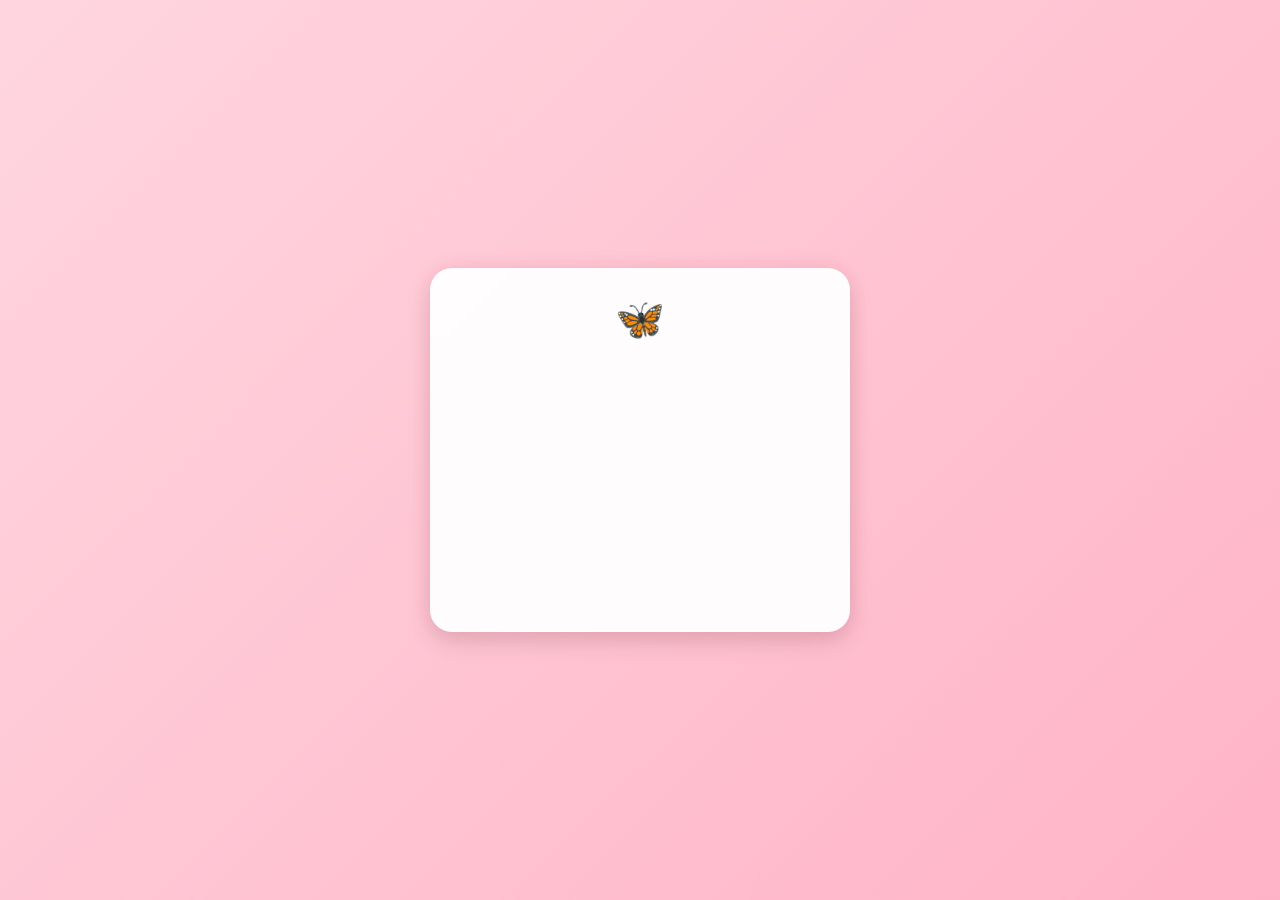
<file: index.html>
<!DOCTYPE html>
<html lang="en">

<head>
    <meta charset="UTF-8">
    <meta name="viewport" content="width=device-width, initial-scale=1.0">
    <title>Ask Her Out 🌹</title>
    <link rel="icon" type="image/png" href="image.png">
    <link rel="stylesheet" href="style.css">
    <link
        href="https://fonts.googleapis.com/css2?family=Playfair+Display:wght@600&family=Poppins:wght@400;500;600&display=swap"
        rel="stylesheet">

</head>

<body>

    <div class="container">
        <div id="gif-loader">
            <div class="heart-loader">🦋</div>
            <p>Asking the universe for permission...</p>
        </div>

        <div class="tenor-gif-embed" data-postid="9431944348187876211" data-share-method="host"
            data-aspect-ratio="0.975904" data-width="100%">
            <a href="https://tenor.com/view/cat-cute-kitten-kitty-pussy-cat-gif-9431944348187876211">
                Cat Cute GIF</a>from <a href="https://tenor.com/search/cat-gifs">
                Cat GIFs</a>
        </div>
        <script type="text/javascript" async src="https://tenor.com/embed.js">
        </script>

        <h1>Hey <span id="name"></span>, will you go out with me? 👀</h1>
        <p>“My heart picked you before my mind ever could, say YES and make this moment ours.”</p>
        <div class="btn">
            <a href="yes.html">Yes</a>
            <a href="no1.html">No</a>
        </div>

    </div>
    <div class="hearts">
        <span>❤️</span><span>💗</span><span>💕</span><span>💖</span><span>💘</span>
        <span>❤️</span><span>💗</span><span>💕</span><span>💖</span><span>💘</span>
    </div>
    <script>
        const name = localStorage.getItem("crushName") || "Love";
        document.getElementById("name").innerText = name;
    </script>
    <script src="script.js"></script>



</body>

</html>
</file>
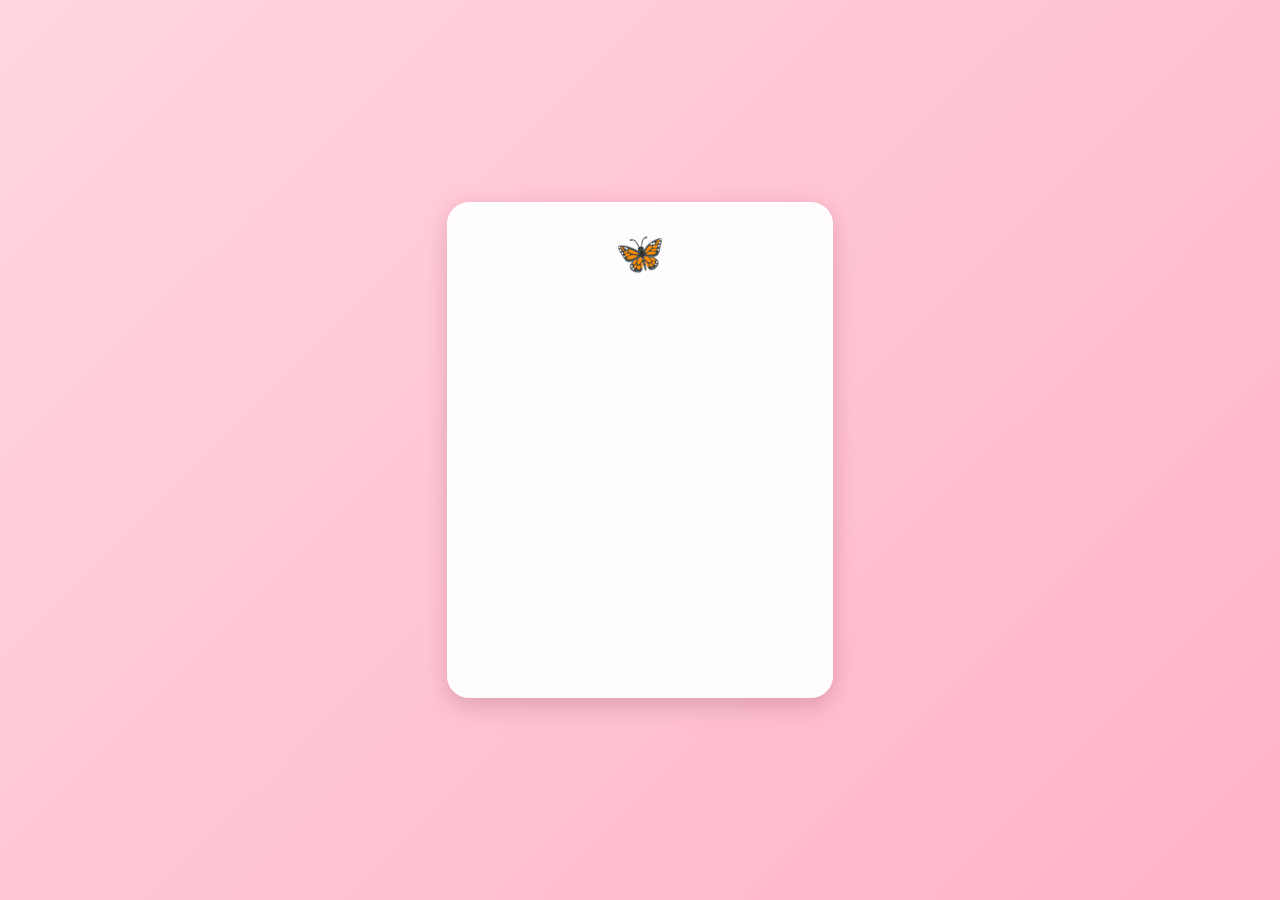
<file: final.html>
<!DOCTYPE html>
<html lang="en">

<head>
    <meta charset="UTF-8">
    <meta name="viewport" content="width=device-width, initial-scale=1.0">
    <title>Valentine Contract 💘</title>
    <link rel="icon" type="image/png" href="image.png">
    <link rel="stylesheet" href="style.css">
    <link
        href="https://fonts.googleapis.com/css2?family=Playfair+Display:wght@600&family=Poppins:wght@400;500;600&display=swap"
        rel="stylesheet">
</head>

<body>

    <div class="container">
        <div id="gif-loader">
            <div class="heart-loader">🦋</div>
            <p>Asking the universe for permission...</p>
        </div>
        <div class="tenor-gif-embed" data-postid="9715780225379444546" data-share-method="host"
            data-aspect-ratio="1.77778" data-width="100%"><a
                href="https://tenor.com/view/impatient-waiting-im-waiting-still-waiting-waiting-for-you-gif-9715780225379444546">
                Impatient Waiting GIF</a>from <a href="https://tenor.com/search/impatient-gifs">Impatient GIFs</a></div>
        <script type="text/javascript" async src="https://tenor.com/embed.js"></script>

        <h1>💘 Agreement For Life..</h1>
        <p>“Legally binding… in my heart 😌”</p>

        <div class="checkboxes">
            <div class="checklist">
                <label class="check-item">
                    <input type="checkbox" class="item">
                    <span class="label-text">Keep smiling at me, Always 😊</span>
                    <span class="heart-pop">💗</span>
                </label>

                <label class="check-item">
                    <input type="checkbox" class="item">
                    <span class="label-text">Trust me with your small moments ☕</span>
                    <span class="heart-pop">💗</span>
                </label>

                <label class="check-item">
                    <input type="checkbox" class="item">
                    <span class="label-text">Talk to me even when you feel quiet 🥹</span>
                    <span class="heart-pop">💗</span>
                </label>

                <label class="check-item">
                    <input type="checkbox" class="item">
                    <span class="label-text">One surprise hug, EVERYDAY 🤗</span>
                    <span class="heart-pop">💗</span>
                </label>

                <label class="check-item">
                    <input type="checkbox" class="item">
                    <span class="label-text">Hold my hand, Forever 🤗</span>
                    <span class="heart-pop">💗</span>
                </label>
            </div>

        </div>


        <div class="btn" style="margin-top:16px;">
            <a href="thankyou.html" id="accept-btn">I ACCEPT 💕</a>
        </div>

        <p id="warning" style="display:none; color:#c1121f; font-weight:600;">
            Nice try… You missed few 😏
        </p>

    </div>

    <div class="hearts">
        <span>❤️</span><span>💗</span><span>💕</span><span>💖</span><span>💘</span>
        <span>❤️</span><span>💗</span><span>💕</span><span>💖</span><span>💘</span>
    </div>

    <script> const checkboxes = document.querySelectorAll(".item"); 
        const acceptBtn = document.getElementById("accept-btn"); 
        const warning = document.getElementById("warning"); 
        acceptBtn.addEventListener("click", function (e) { 
            let allChecked = Array.from(checkboxes).every(cb => cb.checked); 
            if (!allChecked) { 
                e.preventDefault(); 
                warning.style.display = "block"; 
                } 
                }); 
            </script>

    <script src="script.js"></script>

</body>

</body>

</html>
</file>
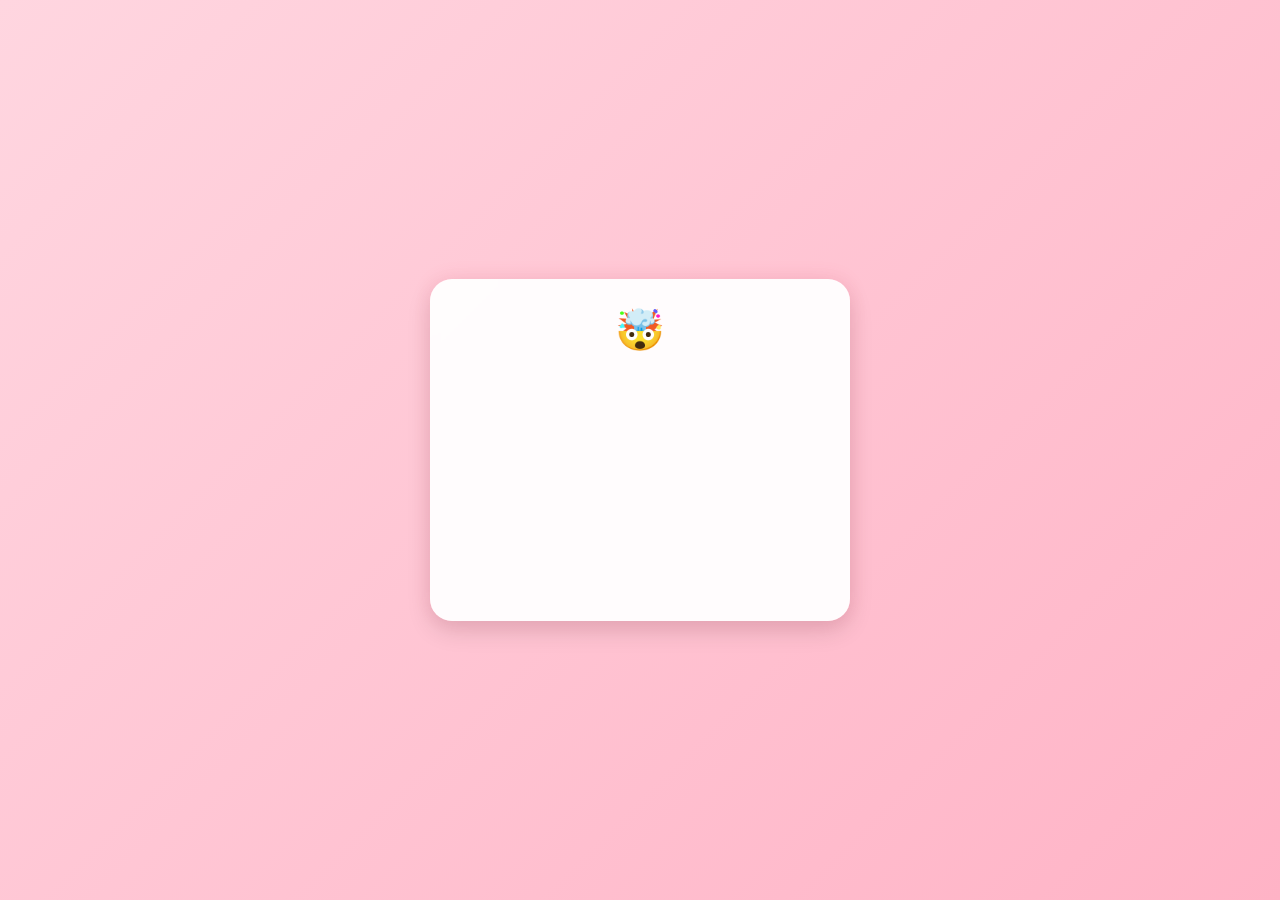
<file: no1.html>
<!DOCTYPE html>
<html lang="en">

<head>
    <meta charset="UTF-8">
    <meta name="viewport" content="width=device-width, initial-scale=1.0">
    <title>Ask Her Out 🌹</title>
    <link rel="icon" type="image/png" href="image.png">

    <link rel="stylesheet" href="style.css">
    <link href="https://fonts.googleapis.com/css2?family=Playfair+Display:wght@600&family=Poppins:wght@400;500;600&display=swap" rel="stylesheet">

</head>

<body>
    <div class="container">
        <div id="gif-loader">
            <div class="heart-loader">🤯</div>
            <p>Wwhhaaatttt...</p>
        </div>
        <div class="tenor-gif-embed" data-postid="815103460118833590" data-share-method="host" data-aspect-ratio="1" data-width="100%">
            <a href="https://tenor.com/view/cat-gif-815103460118833590">Cat GIF</a>
            from <a href="https://tenor.com/search/cat-gifs">Cat GIFs</a></div> <script type="text/javascript" async src="https://tenor.com/embed.js">
            </script>

        <h1>Wait… really? You can think again..!! 👀</h1>
        <p>“Nice try babe, but I know you better than that.”</p>
        <div class="btn">
            <a href="yes.html">Yes</a>
            <a href="no2.html">No</a>
        </div>
    </div>
    <div class="hearts">
        <span>❤️</span><span>💗</span><span>💕</span><span>💖</span><span>💘</span>
        <span>❤️</span><span>💗</span><span>💕</span><span>💖</span><span>💘</span>
    </div>
    <script src="script.js"></script>

</body>

</html>
</file>
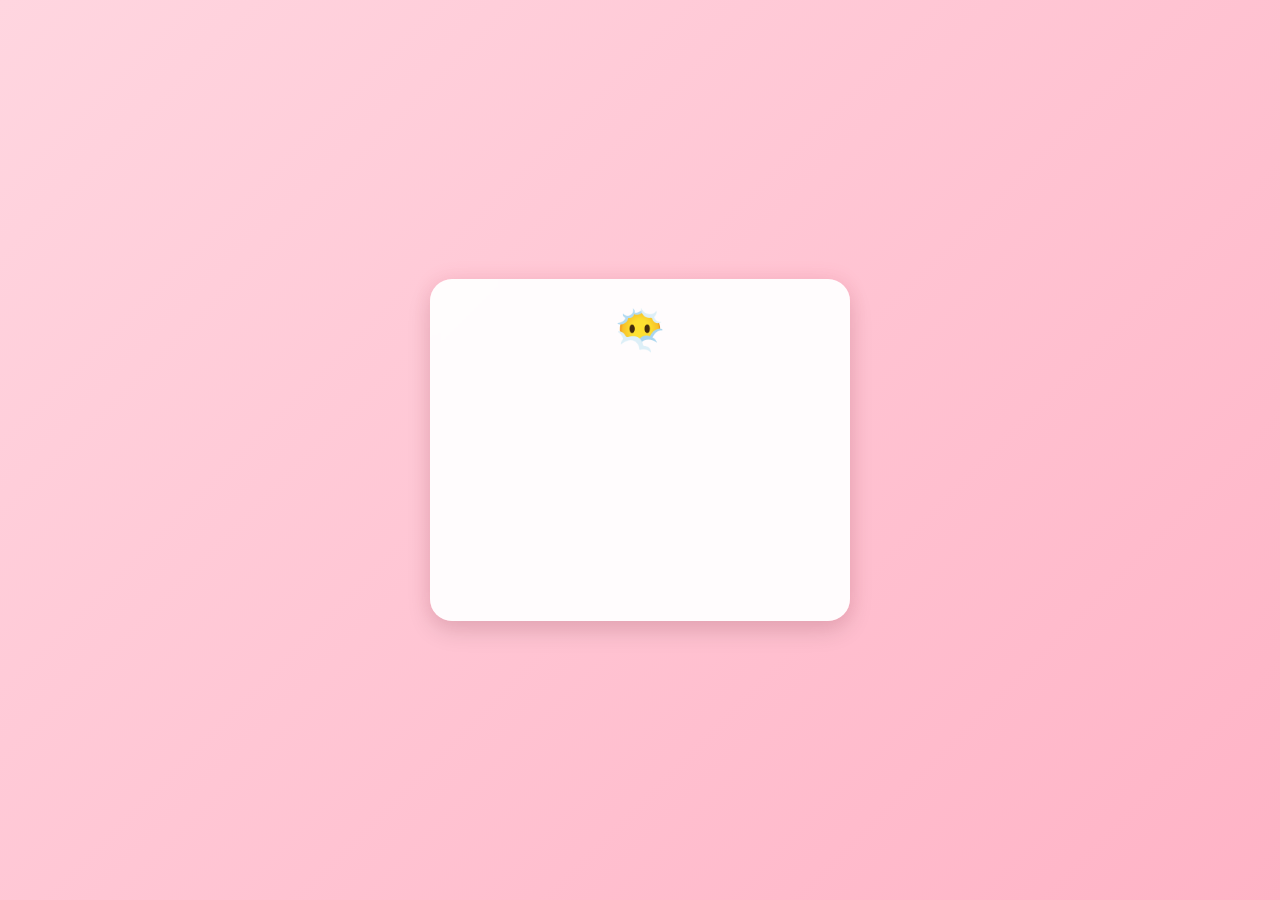
<file: no2.html>
<!DOCTYPE html>
<html lang="en">

<head>
    <meta charset="UTF-8">
    <meta name="viewport" content="width=device-width, initial-scale=1.0">
    <title>Ask Her Out 🌹</title>
    <link rel="icon" type="image/png" href="image.png">

    <link rel="stylesheet" href="style.css">
    <link href="https://fonts.googleapis.com/css2?family=Playfair+Display:wght@600&family=Poppins:wght@400;500;600&display=swap" rel="stylesheet">

</head>

<body>
    <div class="container">
        <div id="gif-loader">
            <div class="heart-loader">😶‍🌫️</div>
            <p>Seriouslyyy...</p>
        </div>
        <div class="tenor-gif-embed" data-postid="347274743683890188" data-share-method="host" data-aspect-ratio="0.606426" data-width="100%"><a href="https://tenor.com/view/qazqaz-gif-347274743683890188">Qazqaz GIF</a>from <a href="https://tenor.com/search/qazqaz-gifs">Qazqaz GIFs</a></div> 
        <script type="text/javascript" async src="https://tenor.com/embed.js"></script>

        <h1>Hhuuhh, Whattt..!! You’re joking, right..? 🫣</h1>
        <p>“Not gonna lie… that one hurt a little.”</p>
        <div class="btn">
            <a href="yes.html">Yes</a>
            <a href="no3.html">No</a>
        </div>
    </div>
    <div class="hearts">
        <span>🫣</span><span>😶‍🌫️</span><span>🙄</span><span>👀</span><span>🤔</span>
        <span>❤️</span><span>😶‍🌫️</span><span>💕</span><span>👀</span><span>💘</span>
    </div>
    <script src="script.js"></script>

</body>

</html>
</file>
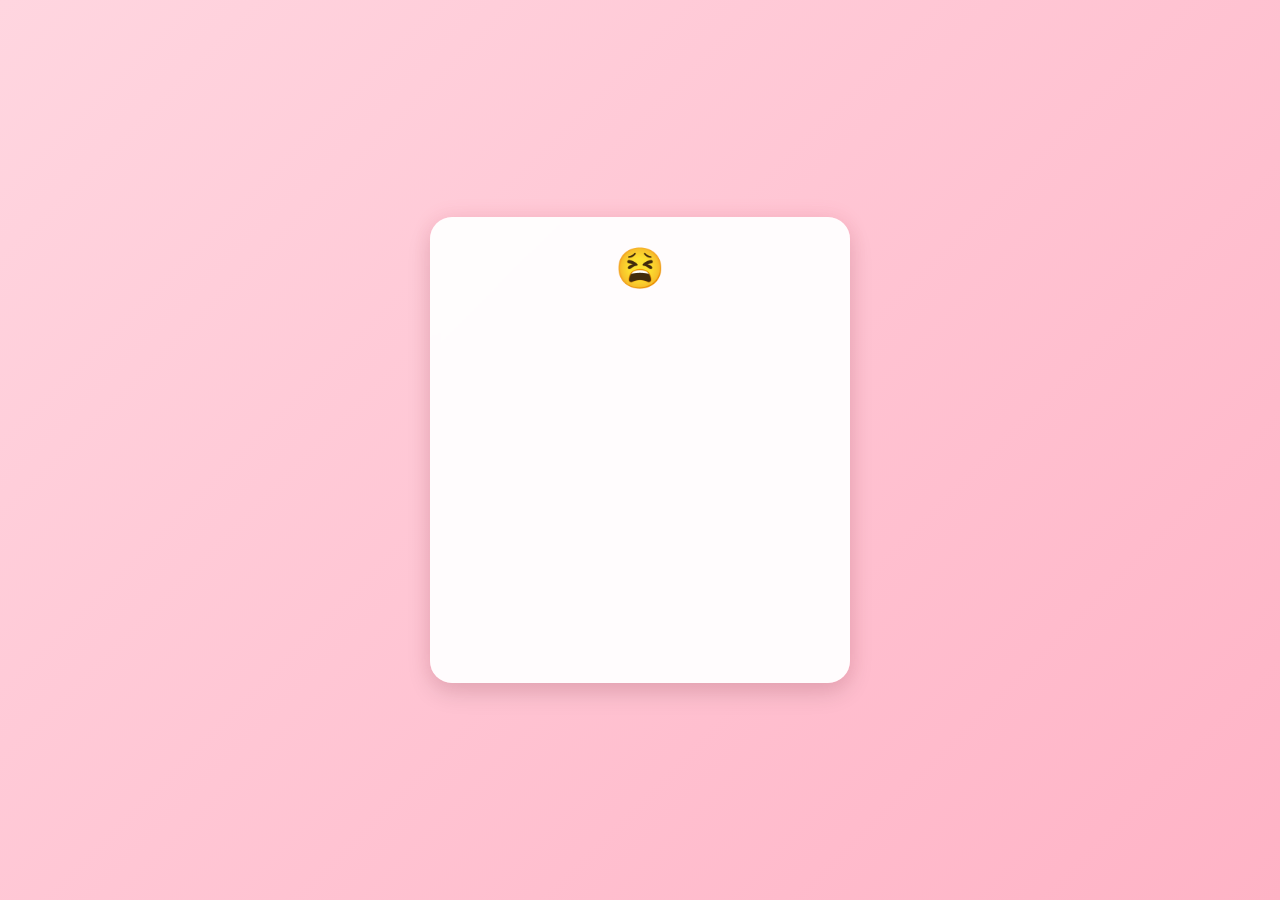
<file: no3.html>
<!DOCTYPE html>
<html lang="en">

<head>
    <meta charset="UTF-8">
    <meta name="viewport" content="width=device-width, initial-scale=1.0">
    <title>Ask Her Out 🌹</title>
    <link rel="icon" type="image/png" href="image.png">

    <link rel="stylesheet" href="style.css">
    <link href="https://fonts.googleapis.com/css2?family=Playfair+Display:wght@600&family=Poppins:wght@400;500;600&display=swap" rel="stylesheet">

</head>

<body>
    <div class="container">
        <div id="gif-loader">
            <div class="heart-loader">😫</div>
            <p>Pretty Pleeasseee...</p>
        </div>
        <div class="tenor-gif-embed" data-postid="25953090" data-share-method="host" data-aspect-ratio="1.18519" 
        data-width="100%"><a href="https://tenor.com/view/head-cuddle-love-you-forgiveness-gif-25953090">
            Head Cuddle Sticker</a>from <a href="https://tenor.com/search/head-stickers">Head Stickers</a></div> 
        <script type="text/javascript" async src="https://tenor.com/embed.js"></script>

        <h1>Aww come on… how long are you going to make me wait???? 🥹</h1>
        <p>“If you click ‘No’ again, I’m reporting you to my heart.”</p>
        <div class="btn">
            <a href="yes.html">Yes</a>
            
        </div>
        <a href="#" id="move-random">No</a>
    </div>
    <div class="hearts">
        <span>🥹</span><span>😶‍🌫️</span><span>🙄</span><span>🥺</span><span>😮‍💨</span>
        <span>❤️</span><span>🥹</span><span>💕</span><span>🥺</span><span>😮‍💨</span>
    </div>
    <script src="script.js"></script>
</body>

</html>
</file>
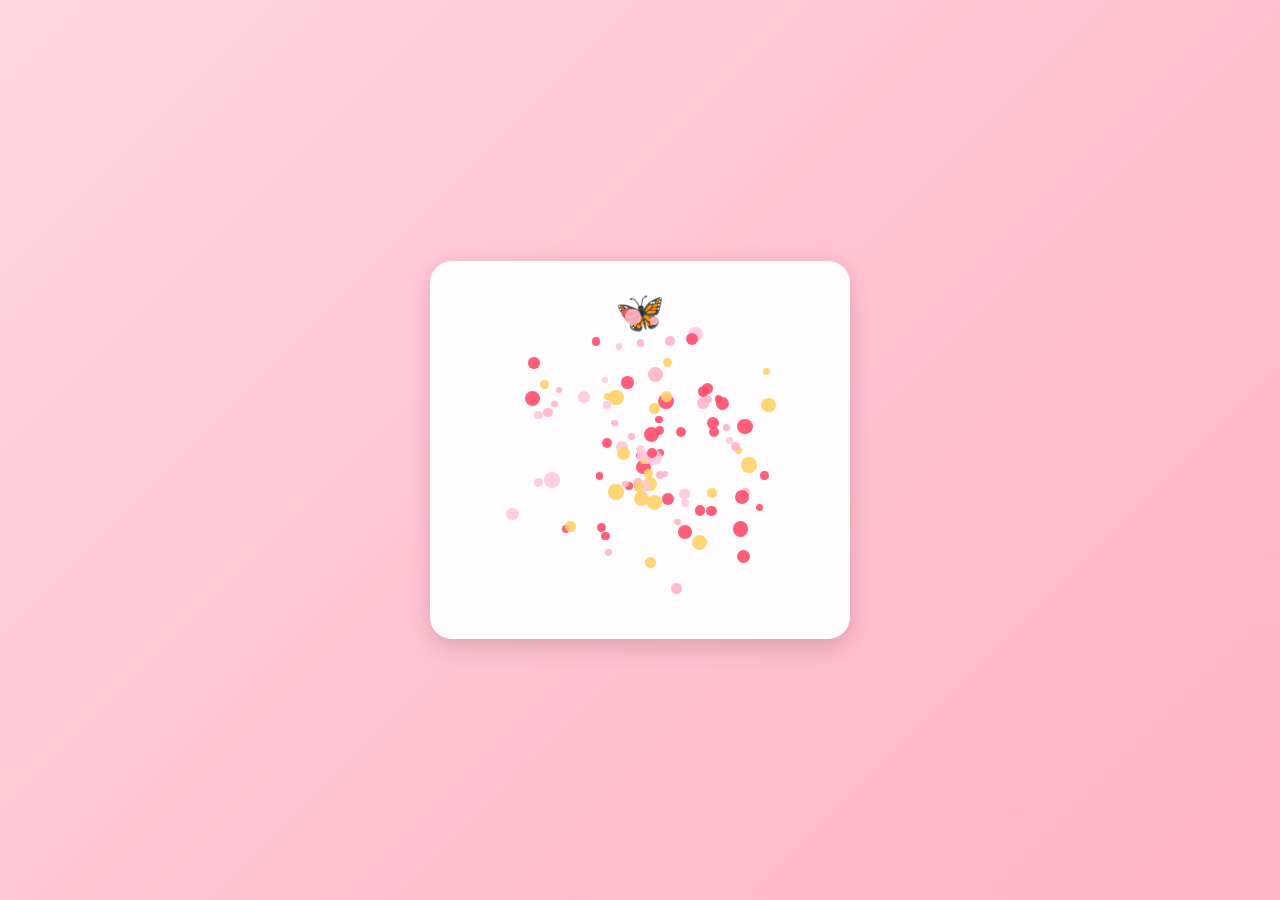
<file: thankyou.html>
<!DOCTYPE html>
<html lang="en">
<head>
<meta charset="UTF-8">
<meta name="viewport" content="width=device-width, initial-scale=1.0">
<title>Thank You 💕</title>
<link rel="icon" type="image/png" href="image.png">
<link rel="stylesheet" href="style.css">
<link href="https://fonts.googleapis.com/css2?family=Playfair+Display:wght@600&family=Poppins:wght@400;500;600&display=swap" rel="stylesheet">
</head>

<body>

<div class="container">
  <div id="gif-loader">
            <div class="heart-loader">🦋</div>
            <p>Got my sweetest...</p>
  </div>
  <div class="tenor-gif-embed" data-postid="464200725081651520" data-share-method="host" 
  data-aspect-ratio="1" data-width="100%"><a href="https://tenor.com/view/dudu-bubu-love-my-love-sweet-cute-gif-464200725081651520">
    Dudu Bubu Love GIF</a>from <a href="https://tenor.com/search/dudu+bubu-gifs">Dudu Bubu GIFs</a></div> 
  <script type="text/javascript" async src="https://tenor.com/embed.js"></script>

  <h1>Thank You, <span id="name"></span>, for saying YES 💖</h1>
  <p>
    “Your YES didn’t just reach me, it stayed with me.”
  </p>

  <h4>See you tonight, my love! 💐 Happy Valentine!!</h4>


  <div class="btn">
    <a href="index.html">Relive the Moment 💕</a>
  </div>

</div>

<div class="hearts">
  <span>❤️</span><span>💗</span><span>💕</span><span>💖</span><span>💘</span>
  <span>❤️</span><span>💗</span><span>💕</span><span>💖</span><span>💘</span>
</div>

<script>
        const name = localStorage.getItem("crushName") || "Love";
        document.getElementById("name").innerText = name;
    </script>

<script>
        document.addEventListener("DOMContentLoaded", function () {

            const colors = ["#ff4d6d", "#ffb3c6", "#ffd166", "#ffc8dd"];
            const centerX = window.innerWidth / 2;
            const centerY = window.innerHeight / 2;

            for (let i = 0; i < 100; i++) {
                let petal = document.createElement("div");
                petal.classList.add("petal");

                let angle = Math.random() * Math.PI * 2;
                let radius = Math.random() * 150;

                petal.style.left = (centerX + Math.cos(angle) * radius) + "px";
                petal.style.top = (centerY + Math.sin(angle) * radius) + "px";
                petal.style.background = colors[Math.floor(Math.random() * colors.length)];
                petal.style.width = petal.style.height = (Math.random() * 10 + 6) + "px";
                petal.style.animationDuration = (Math.random() * 3 + 4) + "s";

                document.body.appendChild(petal);

                setTimeout(() => petal.remove(), 6000);
            }
        });
    </script>


    <style>
        .petal {
            position: fixed;
            border-radius: 50%;
            opacity: 0.9;
            animation: swirl-fall linear forwards;
        }

        @keyframes swirl-fall {
            0% {
                transform: translate(0, 0) rotate(0deg) scale(1);
                opacity: 0.9;
            }

            50% {
                transform: translate(40px, 200px) rotate(180deg) scale(1.1);
                opacity: 1;
            }

            100% {
                transform: translate(-40px, 600px) rotate(360deg) scale(0.8);
                opacity: 0;
            }
        }
    </style>
<script src="script.js"></script>
</body>
</html>
</file>
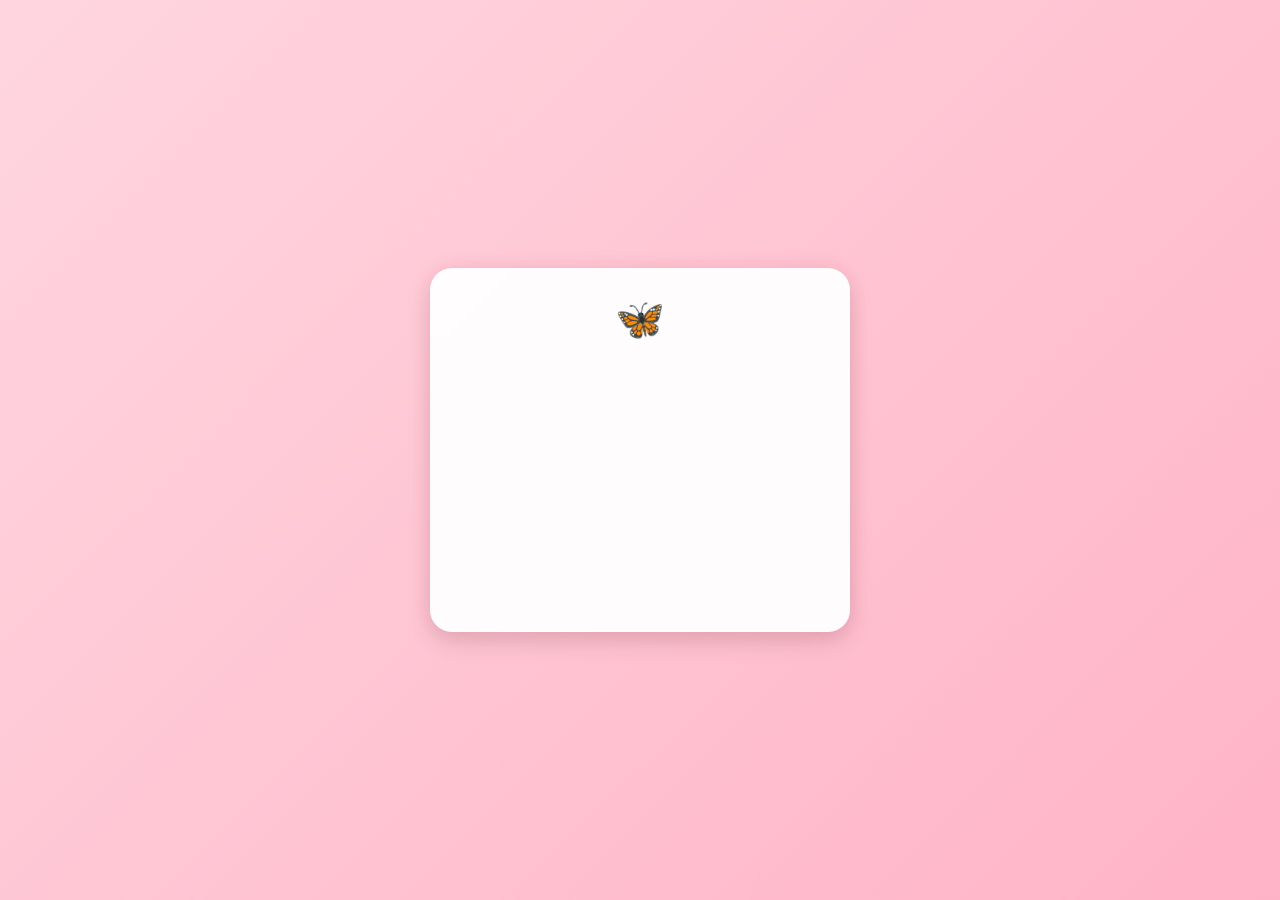
<file: welcome.html>
<!DOCTYPE html>
<html lang="en">
<head>
<meta charset="UTF-8">
<meta name="viewport" content="width=device-width, initial-scale=1.0">
<title>Welcome 💕</title>
<link rel="icon" type="image/png" href="image.png">
<link rel="stylesheet" href="style.css">
<link href="https://fonts.googleapis.com/css2?family=Playfair+Display:wght@600&family=Poppins:wght@400;500;600&display=swap" rel="stylesheet">
</head>

<body>

<div class="container">

  <div id="gif-loader">
    <div class="heart-loader">🦋</div>
    <p>Waiting for your name...</p>
  </div>

  <div class="tenor-gif-embed" data-postid="5892522805340728967" data-share-method="host" 
  data-aspect-ratio="0.646789" data-width="100%"><a href="https://tenor.com/view/smiling-cat-happy-cat-smile-gif-5892522805340728967">
    Smiling Cat Happy Cat GIF</a>from <a href="https://tenor.com/search/smiling+cat-gifs">Smiling Cat GIFs</a></div> 
  <script type="text/javascript" async src="https://tenor.com/embed.js"></script>

  <h1>Hey pretty girl... what’s your name? 💘</h1>

  <input id="nameInput"
         placeholder="Type your name here..."
         style="
           padding: 10px;
           width: 80%;
           border-radius: 12px;
           border: 2px solid #ff4d6d;
           text-align: center;
           font-size: 16px;
         " />

  <div class="btn">
    <a href="#" id="startBtn">Start 💕</a>
  </div>

</div>

<div class="hearts">
  <span>❤️</span><span>💗</span><span>💕</span><span>💖</span><span>💘</span>
  <span>❤️</span><span>💗</span><span>💕</span><span>💖</span><span>💘</span>
</div>

<script>
document.getElementById("startBtn").addEventListener("click", function(e){
  const name = document.getElementById("nameInput").value.trim();

  if(!name){
    alert("Nice try… type your name first 😏");
    return;
  }

  localStorage.setItem("crushName", name);
  window.location.href = "index.html";
});
</script>

<script src="script.js"></script>

</body>
</html>
</file>
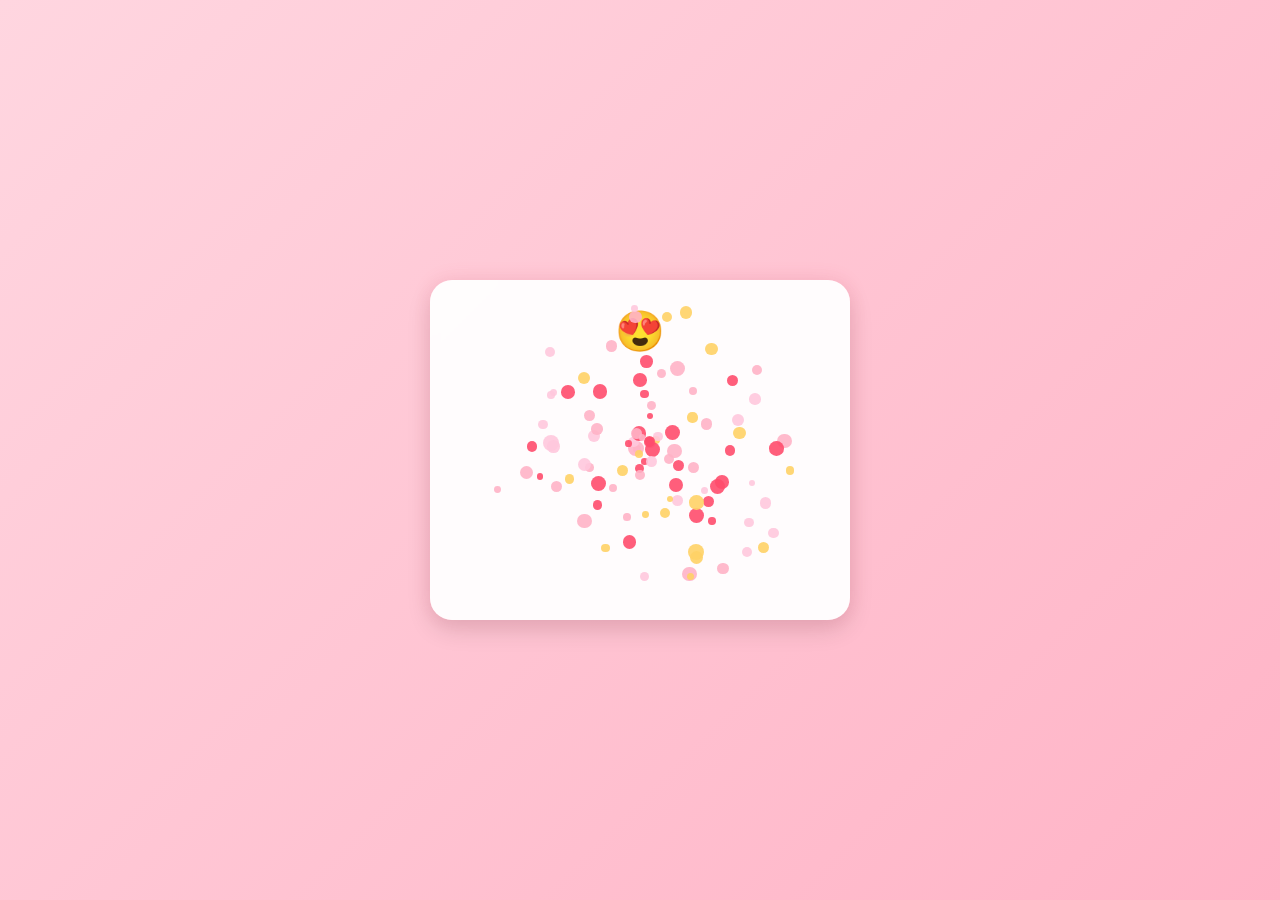
<file: yes.html>
<!DOCTYPE html>
<html lang="en">

<head>
    <meta charset="UTF-8">
    <meta name="viewport" content="width=device-width, initial-scale=1.0">
    <title>It's a YES 🌹</title>
    <link rel="icon" type="image/png" href="image.png">

    <link rel="stylesheet" href="style.css">
    <link href="https://fonts.googleapis.com/css2?family=Playfair+Display:wght@600&family=Poppins:wght@400;500;600&display=swap" rel="stylesheet">

</head>

<body>
    <div class="container">
        <div id="gif-loader">
            <div class="heart-loader">😍</div>
            <p>She said YESSS...</p>
        </div>
        <div class="tenor-gif-embed" data-postid="10644724710938744071" data-share-method="host"
            data-aspect-ratio="0.562249" data-width="100%"><a
                href="https://tenor.com/view/puuung-kiss-puuung-gif-10644724710938744071">Puuung Kiss GIF</a>
            from <a href="https://tenor.com/search/puuung+kiss-gifs">
                Puuung Kiss GIFs</a></div>
        <script type="text/javascript" async src="https://tenor.com/embed.js">
        </script>

        <h1>HeeHaHaHaHaHa! I knew it, You Love Me! 🥰</h1>
        <h4>Now, let's make you sign a contract. 😎</h4>
        <div class="btn">
            <a href="final.html">Checkout the Contract 👀</a>
            <!-- <a href="no1.html">No</a> -->
        </div>
    </div>
    <div class="hearts">
        <span>❤️</span><span>💗</span><span>💕</span><span>💖</span><span>💘</span>
        <span>❤️</span><span>💗</span><span>💕</span><span>💖</span><span>💘</span>
    </div>
    <script>
        document.addEventListener("DOMContentLoaded", function () {

            const colors = ["#ff4d6d", "#ffb3c6", "#ffd166", "#ffc8dd"];
            const centerX = window.innerWidth / 2;
            const centerY = window.innerHeight / 2;

            for (let i = 0; i < 100; i++) {
                let petal = document.createElement("div");
                petal.classList.add("petal");

                let angle = Math.random() * Math.PI * 2;
                let radius = Math.random() * 150;

                petal.style.left = (centerX + Math.cos(angle) * radius) + "px";
                petal.style.top = (centerY + Math.sin(angle) * radius) + "px";
                petal.style.background = colors[Math.floor(Math.random() * colors.length)];
                petal.style.width = petal.style.height = (Math.random() * 10 + 6) + "px";
                petal.style.animationDuration = (Math.random() * 3 + 4) + "s";

                document.body.appendChild(petal);

                setTimeout(() => petal.remove(), 6000);
            }
        });
    </script>

        <script src="script.js"></script>


</body>

</html>
</file>
<file: style.css>
*{
    margin: 0;
    padding: 0;
    box-sizing: border-box;
    font-family: sans-serif;
}

body{
    width: 100%;
    min-height: 100vh;
    display: flex;
    justify-content: center;
    align-items: center;
    background: linear-gradient(135deg, #ffd6e0, #ffb3c6);
}

.container{
    display: flex;
    flex-direction: column;
    text-align: center;
    align-items: center;
    gap: 18px;
    max-width: 420px;
    padding: 28px 24px;
    margin: 20px;
    gap: 16px;

    background: rgba(255, 255, 255, 0.95);
    border-radius: 22px;
    backdrop-filter: blur(5px);
    box-shadow: 
        0px 10px 25px rgba(0,0,0,0.12),
        0px 0px 20px rgba(255, 77, 109, 0.12);
}

.container .tenor-gif-embed{
    max-width: 240px;
    border-radius: 16px;
    overflow: hidden;
    box-shadow: 0px 6px 18px rgba(0,0,0,0.12);
    animation: slideIn 0.8s ease-out forwards;
    opacity: 0;
}

@keyframes slideIn {
    from {
        transform: translateY(20px);
        opacity: 0;
    }
    to {
        transform: translateY(0);
        opacity: 1;
    }
}

.container .btn{
    display: flex;
    gap: 20px;
    margin-top: 6px;
}

.btn a{
    text-decoration: none;
    color: white;
    background: linear-gradient(135deg, #ff4d6d, #ff758f);
    padding: 12px 28px;
    border-radius: 50px;
    font-weight: 600;
    box-shadow: 0px 5px 15px rgba(255, 77, 109, 0.35);
    transition: transform 0.15s ease, box-shadow 0.15s ease;
}

.btn a:hover{
    transform: translateY(-2px);
    box-shadow: 0px 8px 18px rgba(255, 77, 109, 0.5);
}

#move-random {
  transition: top 0.5s ease, left 0.5s ease;
  display: flex;
    gap: 20px;
    margin-top: 6px;
    text-decoration: none;
    color: white;
    background: linear-gradient(135deg, #ff4d6d, #ff758f);
    padding: 12px 28px;
    border-radius: 50px;
    font-weight: 600;
    box-shadow: 0px 5px 15px rgba(255, 77, 109, 0.35);
    
}

#move-random a{
   
    transition: transform 0.15s ease, box-shadow 0.15s ease;
}

#move-random a:hover{
    transform: translateY(-2px);
    box-shadow: 0px 8px 18px rgba(255, 77, 109, 0.5);
}

h1{
    font-family: 'Playfair Display', serif;
    font-size: 28px;
    color: #c1121f;
    letter-spacing: 0.2px;
    margin-top: 6px;
}

p{
    font-family: 'Poppins', sans-serif;
    font-size: 14px;
    color: #555;
    font-style: italic;
    line-height: 1.55;
    max-width: 360px;
}

h1, h4, p, .btn, .checkboxes, #nameInput{
    animation: fadeUp 0.9s ease-out forwards;
    opacity: 0;
    animation-delay: 0.5s;
}

#move-random{
    animation: fadeUp 0.9s ease-out forwards;
    opacity: 0;
    animation-delay: 0.5s;
}

@keyframes fadeUp {
    from { transform: translateY(10px); opacity: 0; }
    to { transform: translateY(0); opacity: 1; }
}

.hearts {
  position: fixed;
  top: 0;
  left: 0;
  width: 100%;
  height: 100%;
  pointer-events: none;
  z-index: -1;
}

.hearts span {
  position: absolute;
  bottom: -10%;
  font-size: 25px;
  animation: float 6s linear infinite;
  opacity: 0.7;
}

/* Random positions & speeds */
.hearts span:nth-child(1){ left: 10%; animation-duration: 5s; }
.hearts span:nth-child(2){ left: 25%; animation-duration: 7s; }
.hearts span:nth-child(3){ left: 40%; animation-duration: 6s; }
.hearts span:nth-child(4){ left: 55%; animation-duration: 8s; }
.hearts span:nth-child(5){ left: 70%; animation-duration: 5.5s; }
.hearts span:nth-child(6){ left: 85%; animation-duration: 7.5s; }
.hearts span:nth-child(7){ left: 15%; animation-duration: 6.8s; }
.hearts span:nth-child(8){ left: 35%; animation-duration: 5.2s; }
.hearts span:nth-child(9){ left: 60%; animation-duration: 7.1s; }
.hearts span:nth-child(10){ left: 80%; animation-duration: 6.3s; }

@keyframes float {
  0% { transform: translateY(0) scale(0.8); opacity: 0.6; }
  50% { opacity: 1; }
  100% { transform: translateY(-110vh) scale(1.2); opacity: 0; }
}

/* -------- Cute GIF Loader -------- */
#gif-loader {
  display: flex;
  flex-direction: column;
  align-items: center;
  justify-content: center;
  gap: 8px;
  margin-bottom: 12px;
}

.heart-loader {
  font-size: 40px;
  animation: heartbeat 1s infinite;
}

@keyframes heartbeat {
  0% { transform: scale(1); }
  50% { transform: scale(1.3); }
  100% { transform: scale(1); }
}

/* Hide GIF initially */
.tenor-gif-embed {
  display: none;
  animation: fadeIn 0.6s ease-in;
}

@keyframes fadeIn {
  from { opacity: 0; }
  to { opacity: 1; }
}

/* ----- Smooth transitions ----- */

/* make loader fade instead of disappear */
#gif-loader {
  transition: opacity 0.8s ease, transform 0.8s ease;
}

/* initial state of gif: hidden + slightly down */
.tenor-gif-embed {
  display: none;
  opacity: 0;
  transform: translateY(15px);
  transition: opacity 0.8s ease, transform 0.8s ease;
}

/* class we will add in JS */
.tenor-gif-embed.show {
  display: block;
  opacity: 1;
  transform: translateY(0);
}

/* ----- Cute checkboxes ----- */
.checklist {
  text-align: left;
  width: 100%;
  margin: 12px 0;
}

.check-item {
  display: flex;
  align-items: center;
  gap: 10px;
  margin: 10px 0;
  cursor: pointer;
  position: relative;
}

/* custom checkbox look */
.check-item input[type="checkbox"] {
  appearance: none;
  width: 20px;
  height: 20px;
  border: 2px solid #ff4d6d;
  border-radius: 6px;
  cursor: pointer;
  position: relative;
}

/* checked state */
.check-item input[type="checkbox"]:checked {
  background: #ff4d6d;
}

/* cute tick */
.check-item input[type="checkbox"]:checked::after {
  content: "✓";
  color: white;
  font-weight: bold;
  position: absolute;
  left: 4px;
  top: -1px;
}

/* heart popup */
.heart-pop {
  opacity: 0;
  transform: scale(0.5);
  transition: all 0.3s ease;
}

/* when checked, show heart */
.check-item input[type="checkbox"]:checked ~ .heart-pop {
  opacity: 1;
  transform: scale(1);
}

/* text glow when checked */
.check-item input[type="checkbox"]:checked ~ .label-text {
  color: #c1121f;
  font-weight: 600;
}

 .petal {
            position: fixed;
            border-radius: 50%;
            opacity: 0.9;
            animation: swirl-fall linear forwards;
        }

        @keyframes swirl-fall {
            0% {
                transform: translate(0, 0) rotate(0deg) scale(1);
                opacity: 0.9;
            }

            50% {
                transform: translate(40px, 200px) rotate(180deg) scale(1.1);
                opacity: 1;
            }

            100% {
                transform: translate(-40px, 600px) rotate(360deg) scale(0.8);
                opacity: 0;
            }
        }
</file>
